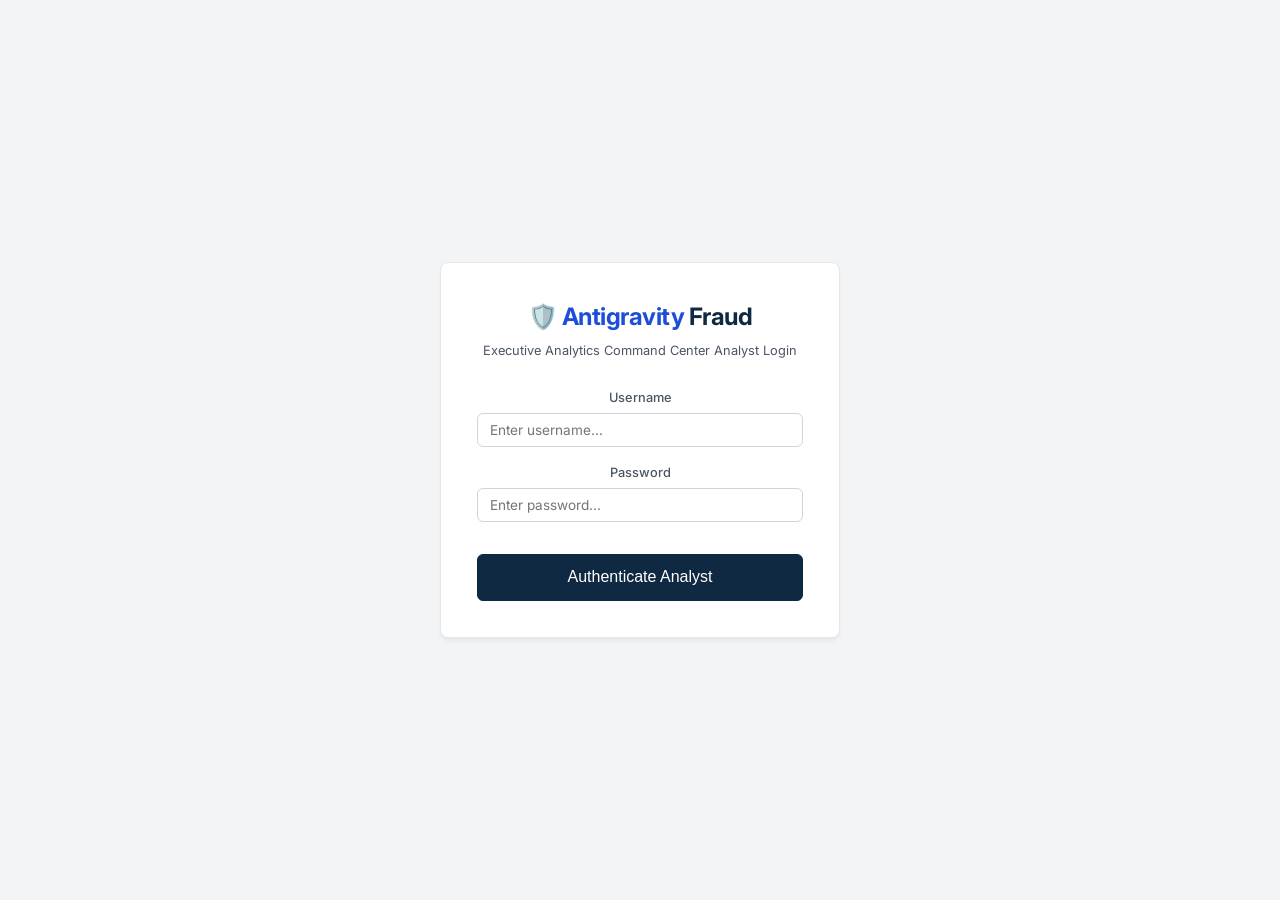
<file: frontend/alerts.html>
<!DOCTYPE html>
<html lang="en">
<head>
    <meta charset="UTF-8">
    <meta name="viewport" content="width=device-width, initial-scale=1.0">
    <title>Alerts Incident Queue - Fraud Command Center</title>
    <link rel="stylesheet" href="css/bank-style.css?v=1.0.2">
</head>
<body>
    <header>
        <a href="index.html?v=1.0.2" class="brand">🛡️ <span>Antigravity</span> Fraud</a>
        <nav class="nav-links">
            <a href="index.html?v=1.0.2" class="nav-link">Dashboard</a>
            <a href="alerts.html?v=1.0.2" class="nav-link active">Alert Queue</a>
            <a href="rules.html?v=1.0.2" class="nav-link">Rules Engine</a>
        </nav>
        <div class="user-profile">
            <div id="analyst-badge" class="user-badge">Analyst: Loading...</div>
            <button id="logout-btn" class="logout-btn">Logout</button>
        </div>
    </header>

    <div class="main-container">
        <div class="card">
            <div class="card-title">
                <span>🚨 Incident Response Queue</span>
                <div style="display: flex; gap: 0.5rem;">
                    <button class="control-btn filter-btn active" data-status="">All Alerts</button>
                    <button class="control-btn filter-btn" data-status="OPEN">Open</button>
                    <button class="control-btn filter-btn" data-status="UNDER_REVIEW">Under Review</button>
                    <button class="control-btn filter-btn" data-status="RESOLVED_SAFE">Resolved (Safe)</button>
                    <button class="control-btn filter-btn" data-status="RESOLVED_FRAUD">Resolved (Fraud)</button>
                </div>
            </div>
            
            <div class="table-container">
                <table>
                    <thead>
                        <tr>
                            <th>ID</th>
                            <th>TX ID</th>
                            <th>Customer</th>
                            <th>Risk score</th>
                            <th>Status</th>
                            <th>Assigned Analyst</th>
                            <th>Date generated</th>
                            <th>Action</th>
                        </tr>
                    </thead>
                    <tbody id="alerts-tbody">
                        <tr>
                            <td colspan="8" style="text-align: center; color: var(--text-muted);">Loading alert queue...</td>
                        </tr>
                    </tbody>
                </table>
            </div>
        </div>
    </div>

    <!-- Alert Detail Modal -->
    <div id="alert-modal" class="modal-backdrop">
        <div class="modal-card">
            <div class="modal-header">
                <div class="modal-title">🔎 Alert Incident Investigation</div>
                <button id="modal-close" class="modal-close">&times;</button>
            </div>
            <div class="modal-body">
                <div id="modal-error" class="badge badge-danger" style="display: none; width: 100%; padding: 0.5rem; margin-bottom: 1rem;"></div>
                
                <h4 style="margin-bottom: 1rem; border-bottom: 1px solid var(--border-color); padding-bottom: 0.5rem;">Incident Profile</h4>
                <div style="display: grid; grid-template-columns: 1fr 1fr; gap: 1rem; margin-bottom: 1.5rem;">
                    <div>
                        <p class="form-label">Alert ID / Risk Index</p>
                        <p id="info-alert-id" style="font-family: var(--font-mono); font-weight: 600;">---</p>
                    </div>
                    <div>
                        <p class="form-label">Transaction ID</p>
                        <p id="info-tx-id" style="font-family: var(--font-mono); font-weight: 600;">---</p>
                    </div>
                    <div>
                        <p class="form-label">Customer ID</p>
                        <p id="info-cust-id" style="font-weight: 600;">---</p>
                    </div>
                    <div>
                        <p class="form-label">Transaction Timestamp</p>
                        <p id="info-timestamp">---</p>
                    </div>
                </div>

                <h4 style="margin-bottom: 1rem; border-bottom: 1px solid var(--border-color); padding-bottom: 0.5rem;">Financial Indicators</h4>
                <div style="display: grid; grid-template-columns: 1fr 1fr 1fr; gap: 1rem; margin-bottom: 1.5rem;">
                    <div>
                        <p class="form-label">Transaction Amount</p>
                        <p id="info-amount" style="font-weight: 600; color: var(--color-danger);">---</p>
                    </div>
                    <div>
                        <p class="form-label">Rolling Avg (Last 10)</p>
                        <p id="info-rolling-avg">---</p>
                    </div>
                    <div>
                        <p class="form-label">Deviation Ratio</p>
                        <p id="info-deviation" style="font-weight: 600;">---</p>
                    </div>
                    <div>
                        <p class="form-label">1-Hour Tx Velocity</p>
                        <p id="info-velocity">---</p>
                    </div>
                    <div>
                        <p class="form-label">Home Zip / Merchant Zip</p>
                        <p id="info-zips">---</p>
                    </div>
                    <div>
                        <p class="form-label">Location Variance</p>
                        <p id="info-zip-mismatch">---</p>
                    </div>
                </div>

                <h4 style="margin-bottom: 1rem; border-bottom: 1px solid var(--border-color); padding-bottom: 0.5rem;">Incident Resolution Deck</h4>
                <div id="resolution-form-section">
                    <div class="form-group">
                        <label class="form-label" for="resolve-status">Resolution Decision</label>
                        <select id="resolve-status" class="form-control">
                            <option value="">-- Choose resolution --</option>
                            <option value="RESOLVED_SAFE">False Positive: Transaction Approved (RESOLVED_SAFE)</option>
                            <option value="RESOLVED_FRAUD">True Fraud: Transaction Blocked & Account Frozen (RESOLVED_FRAUD)</option>
                        </select>
                    </div>
                    <div class="form-group">
                        <label class="form-label" for="resolve-notes">Investigation Notes</label>
                        <textarea id="resolve-notes" class="form-control" placeholder="Provide details on contact with client, verified baseline spending anomalies, etc."></textarea>
                    </div>
                </div>
                
                <div id="resolution-view-section" style="display: none;">
                    <div class="form-group">
                        <p class="form-label">Analyst Resolution Decision</p>
                        <p id="view-resolve-status">---</p>
                    </div>
                    <div class="form-group">
                        <p class="form-label">Analyst Investigation Notes</p>
                        <p id="view-resolve-notes" style="background: rgba(255,255,255,0.02); padding: 0.75rem; border-radius: 6px; border: 1px solid var(--border-color); font-style: italic;">---</p>
                    </div>
                </div>
            </div>
            <div class="modal-footer">
                <button id="modal-cancel-btn" class="control-btn btn-danger">Cancel</button>
                <button id="modal-claim-btn" class="control-btn" style="display: none;">Claim Incident</button>
                <button id="modal-submit-btn" class="control-btn btn-success" style="display: none;">Submit Resolution</button>
            </div>
        </div>
    </div>

    <script type="module" src="js/alerts.js?v=1.0.1"></script>
</body>
</html>
</file>
<file: frontend/css/bank-style.css>
/* Professional Banking & Corporate Stylesheet */

@import url('https://fonts.googleapis.com/css2?family=Inter:wght@300;400;500;600;700&display=swap');

:root {
    --bg-dark: #f3f4f6;            /* Light neutral background */
    --bg-card: #ffffff;            /* Pure white cards */
    --border-color: #e5e7eb;       /* Clean light gray border */
    --text-primary: #111827;       /* Deep charcoal / off-black */
    --text-secondary: #4b5563;     /* Cool gray for secondary text */
    --text-muted: #9ca3af;         /* Muted gray */
    
    --color-primary: #0f2942;      /* Deep Banking Navy Blue */
    --color-primary-light: #1d4ed8;/* Highlight Blue */
    --color-primary-glow: rgba(15, 41, 66, 0.05);
    
    --color-success: #057a55;      /* Dark Green for Safe states */
    --color-warning: #b45309;      /* Dark Amber for Warnings */
    --color-danger: #c2410c;       /* Crimson/Orange-Red for Fraud alerts */
    
    --font-sans: 'Inter', -apple-system, BlinkMacSystemFont, "Segoe UI", Roboto, sans-serif;
    
    --transition-smooth: all 0.2s ease-in-out;
}

* {
    margin: 0;
    padding: 0;
    box-sizing: border-box;
}

body {
    background-color: var(--bg-dark);
    color: var(--text-primary);
    font-family: var(--font-sans);
    min-height: 100vh;
    line-height: 1.5;
    overflow-x: hidden;
}

/* Scrollbar styling */
::-webkit-scrollbar {
    width: 6px;
    height: 6px;
}
::-webkit-scrollbar-track {
    background: var(--bg-dark);
}
::-webkit-scrollbar-thumb {
    background: rgba(0, 0, 0, 0.1);
    border-radius: 3px;
}
::-webkit-scrollbar-thumb:hover {
    background: rgba(0, 0, 0, 0.2);
}

/* Layout Structure */
header {
    background: #ffffff;
    border-bottom: 1px solid var(--border-color);
    position: sticky;
    top: 0;
    z-index: 100;
    padding: 0.85rem 2.5rem;
    display: flex;
    justify-content: space-between;
    align-items: center;
    box-shadow: 0 1px 2px rgba(0, 0, 0, 0.03);
}

.brand {
    display: flex;
    align-items: center;
    gap: 0.6rem;
    font-weight: 700;
    font-size: 1.15rem;
    color: var(--color-primary);
    text-decoration: none;
    letter-spacing: -0.02em;
}

.brand span {
    color: var(--color-primary-light);
}

.nav-links {
    display: flex;
    gap: 0.5rem;
}

.nav-link {
    color: var(--text-secondary);
    text-decoration: none;
    padding: 0.5rem 0.85rem;
    border-radius: 6px;
    font-weight: 500;
    font-size: 0.9rem;
    transition: var(--transition-smooth);
}

.nav-link:hover {
    color: var(--color-primary);
    background: #f3f4f6;
}

.nav-link.active {
    color: var(--color-primary);
    background: #e5e7eb;
    font-weight: 600;
}

.user-profile {
    display: flex;
    align-items: center;
    gap: 1rem;
}

.user-badge {
    background: #f3f4f6;
    border: 1px solid var(--border-color);
    padding: 0.3rem 0.7rem;
    border-radius: 12px;
    font-size: 0.8rem;
    color: var(--text-secondary);
    font-weight: 500;
    display: flex;
    align-items: center;
    gap: 0.4rem;
}

.user-badge::before {
    content: '';
    width: 6px;
    height: 6px;
    background-color: var(--color-success);
    border-radius: 50%;
}

.logout-btn {
    background: transparent;
    border: 1px solid var(--border-color);
    color: var(--text-secondary);
    cursor: pointer;
    font-family: var(--font-sans);
    font-size: 0.8rem;
    font-weight: 500;
    padding: 0.3rem 0.7rem;
    border-radius: 6px;
    transition: var(--transition-smooth);
}

.logout-btn:hover {
    background: #f9fafb;
    color: var(--text-primary);
    border-color: #d1d5db;
}

.main-container {
    max-width: 1400px;
    margin: 2rem auto;
    padding: 0 2.5rem;
}

/* Dashboard Metric Cards */
.metrics-grid {
    display: grid;
    grid-template-columns: repeat(auto-fit, minmax(280px, 1fr));
    gap: 1.5rem;
    margin-bottom: 2rem;
}

.metric-card {
    background: var(--bg-card);
    border: 1px solid var(--border-color);
    border-radius: 8px;
    padding: 1.5rem;
    position: relative;
    overflow: hidden;
    transition: var(--transition-smooth);
    box-shadow: 0 1px 3px rgba(0, 0, 0, 0.05);
}

.metric-card::before {
    content: '';
    position: absolute;
    top: 0;
    left: 0;
    width: 100%;
    height: 3px;
    background: var(--color-primary);
}

.metric-card.alert-card::before {
    background: var(--color-danger);
}

.metric-card.accuracy-card::before {
    background: var(--color-success);
}

.metric-card:hover {
    transform: translateY(-1px);
    box-shadow: 0 4px 6px -1px rgba(0, 0, 0, 0.1), 0 2px 4px -1px rgba(0, 0, 0, 0.06);
}

.metric-title {
    color: var(--text-secondary);
    font-size: 0.75rem;
    font-weight: 600;
    text-transform: uppercase;
    letter-spacing: 0.05em;
    margin-bottom: 0.5rem;
}

.metric-value {
    color: var(--text-primary);
    font-size: 2rem;
    font-weight: 700;
    letter-spacing: -0.02em;
    line-height: 1.2;
}

.metric-subtext {
    font-size: 0.75rem;
    color: var(--text-muted);
    margin-top: 0.4rem;
}

/* Charts and Grid Layouts */
.charts-grid {
    display: grid;
    grid-template-columns: 3fr 2fr;
    gap: 1.5rem;
    margin-bottom: 2rem;
}

@media (max-width: 1024px) {
    .charts-grid {
        grid-template-columns: 1fr;
    }
}

.card {
    background: var(--bg-card);
    border: 1px solid var(--border-color);
    border-radius: 8px;
    padding: 1.5rem;
    margin-bottom: 1.5rem;
    box-shadow: 0 1px 3px rgba(0, 0, 0, 0.05);
}

.card-title {
    font-size: 1rem;
    font-weight: 600;
    color: var(--color-primary);
    margin-bottom: 1.25rem;
    display: flex;
    justify-content: space-between;
    align-items: center;
    border-bottom: 1px solid #f3f4f6;
    padding-bottom: 0.75rem;
}

.chart-container {
    position: relative;
    height: 320px;
    width: 100%;
}

/* Live Control Panel */
.panel-grid {
    display: grid;
    grid-template-columns: 1fr 1fr;
    gap: 1.5rem;
    margin-bottom: 2rem;
}

@media (max-width: 768px) {
    .panel-grid {
        grid-template-columns: 1fr;
    }
}

.control-btn {
    background: var(--color-primary);
    border: 1px solid var(--color-primary);
    color: #ffffff;
    padding: 0.55rem 1.25rem;
    border-radius: 6px;
    font-weight: 500;
    font-size: 0.85rem;
    cursor: pointer;
    display: inline-flex;
    align-items: center;
    gap: 0.4rem;
    transition: var(--transition-smooth);
}

.control-btn:hover {
    background: #1c3d5d;
    border-color: #1c3d5d;
    box-shadow: 0 2px 4px rgba(0, 0, 0, 0.1);
}

.control-btn.btn-danger {
    background: #dc2626;
    border-color: #dc2626;
    color: #ffffff;
}

.control-btn.btn-danger:hover {
    background: #b91c1c;
    border-color: #b91c1c;
}

.control-btn.btn-success {
    background: #16a34a;
    border-color: #16a34a;
    color: #ffffff;
}

.control-btn.btn-success:hover {
    background: #15803d;
    border-color: #15803d;
}

.control-btn:disabled {
    opacity: 0.5;
    cursor: not-allowed;
    background: #e5e7eb;
    border-color: #d1d5db;
    color: var(--text-muted);
}

/* Tables */
.table-container {
    overflow-x: auto;
}

table {
    width: 100%;
    border-collapse: collapse;
    text-align: left;
    font-size: 0.85rem;
}

th {
    background: #f9fafb;
    border-bottom: 1px solid var(--border-color);
    padding: 0.75rem 1rem;
    color: var(--text-secondary);
    font-weight: 600;
    text-transform: uppercase;
    font-size: 0.7rem;
    letter-spacing: 0.05em;
}

td {
    border-bottom: 1px solid var(--border-color);
    padding: 0.75rem 1rem;
    color: var(--text-primary);
}

tr:hover td {
    background: #f9fafb;
}

/* Status Badges */
.badge {
    padding: 0.2rem 0.5rem;
    border-radius: 4px;
    font-size: 0.7rem;
    font-weight: 600;
    text-transform: uppercase;
    display: inline-flex;
    align-items: center;
}

.badge-danger {
    background: #fee2e2;
    color: #991b1b;
}

.badge-success {
    background: #d1fae5;
    color: #065f46;
}

.badge-warning {
    background: #fef3c7;
    color: #92400e;
}

.badge-info {
    background: #dbeafe;
    color: #1e40af;
}

/* Modals */
.modal-backdrop {
    position: fixed;
    top: 0;
    left: 0;
    width: 100%;
    height: 100%;
    background: rgba(17, 24, 39, 0.5);
    display: flex;
    justify-content: center;
    align-items: center;
    z-index: 1000;
    opacity: 0;
    pointer-events: none;
    transition: var(--transition-smooth);
}

.modal-backdrop.show {
    opacity: 1;
    pointer-events: auto;
}

.modal-card {
    background: #ffffff;
    border-radius: 8px;
    width: 90%;
    max-width: 650px;
    overflow: hidden;
    box-shadow: 0 20px 25px -5px rgba(0, 0, 0, 0.1), 0 10px 10px -5px rgba(0, 0, 0, 0.04);
    transform: scale(0.95);
    transition: var(--transition-smooth);
    color: var(--text-primary);
    border: 1px solid var(--border-color);
}

.modal-backdrop.show .modal-card {
    transform: scale(1);
}

.modal-header {
    background: #f9fafb;
    border-bottom: 1px solid var(--border-color);
    padding: 1rem 1.5rem;
    display: flex;
    justify-content: space-between;
    align-items: center;
}

.modal-title {
    font-size: 1.1rem;
    font-weight: 600;
    color: var(--color-primary);
}

.modal-close {
    background: transparent;
    border: none;
    color: var(--text-secondary);
    font-size: 1.35rem;
    cursor: pointer;
    transition: var(--transition-smooth);
}

.modal-close:hover {
    color: var(--text-primary);
}

.modal-body {
    padding: 1.5rem;
    max-height: 70vh;
    overflow-y: auto;
}

.modal-footer {
    border-top: 1px solid var(--border-color);
    padding: 1rem 1.5rem;
    display: flex;
    justify-content: flex-end;
    gap: 0.75rem;
    background: #f9fafb;
}

/* Forms */
.form-group {
    margin-bottom: 1rem;
}

.form-label {
    display: block;
    color: var(--text-secondary);
    font-size: 0.8rem;
    font-weight: 500;
    margin-bottom: 0.35rem;
}

.form-control {
    width: 100%;
    background: #ffffff;
    border: 1px solid #d1d5db;
    border-radius: 6px;
    padding: 0.5rem 0.75rem;
    color: var(--text-primary);
    font-family: var(--font-sans);
    font-size: 0.85rem;
    transition: var(--transition-smooth);
}

.form-control:focus {
    outline: none;
    border-color: var(--color-primary-light);
    box-shadow: 0 0 0 3px rgba(37, 99, 235, 0.15);
}

textarea.form-control {
    resize: vertical;
    min-height: 80px;
}

/* Login Page Layout */
.login-wrapper {
    display: flex;
    justify-content: center;
    align-items: center;
    min-height: 100vh;
    padding: 2rem;
}

.login-card {
    background: #ffffff;
    border: 1px solid var(--border-color);
    border-radius: 8px;
    width: 100%;
    max-width: 400px;
    padding: 2.25rem;
    box-shadow: 0 4px 6px -1px rgba(0, 0, 0, 0.05), 0 2px 4px -1px rgba(0, 0, 0, 0.025);
    text-align: center;
}

.login-brand {
    font-size: 1.5rem;
    font-weight: 700;
    color: var(--color-primary);
    margin-bottom: 0.35rem;
    letter-spacing: -0.02em;
}

.login-brand span {
    color: var(--color-primary-light);
}

.login-subtitle {
    color: var(--text-secondary);
    font-size: 0.8rem;
    margin-bottom: 1.75rem;
}

/* Rules Editor Grid */
.rules-grid {
    display: grid;
    grid-template-columns: repeat(auto-fill, minmax(320px, 1fr));
    gap: 1.5rem;
}

.rule-item-card {
    background: #ffffff;
    border: 1px solid var(--border-color);
    border-radius: 8px;
    padding: 1.25rem;
    transition: var(--transition-smooth);
    display: flex;
    flex-direction: column;
    justify-content: space-between;
    box-shadow: 0 1px 2px rgba(0, 0, 0, 0.02);
}

.rule-item-card:hover {
    border-color: #cbd5e1;
    box-shadow: 0 4px 6px -1px rgba(0, 0, 0, 0.05);
}

.rule-header {
    display: flex;
    justify-content: space-between;
    align-items: flex-start;
    margin-bottom: 0.5rem;
}

.rule-name {
    font-weight: 600;
    font-size: 0.95rem;
    color: var(--color-primary);
}

.rule-desc {
    font-size: 0.8rem;
    color: var(--text-secondary);
    margin-bottom: 0.75rem;
}

.rule-formula {
    background: #f3f4f6;
    border: 1px solid var(--border-color);
    padding: 0.4rem 0.6rem;
    border-radius: 4px;
    font-family: var(--font-mono);
    font-size: 0.75rem;
    color: var(--color-primary-light);
    margin-bottom: 0.75rem;
    display: inline-block;
}

.rule-modifier {
    display: flex;
    justify-content: space-between;
    align-items: center;
    font-size: 0.8rem;
    border-top: 1px solid #f3f4f6;
    padding-top: 0.5rem;
}

.rule-actions {
    display: flex;
    gap: 0.5rem;
    margin-top: 0.75rem;
}

.action-btn-icon {
    background: transparent;
    border: none;
    cursor: pointer;
    font-size: 1rem;
    color: var(--text-secondary);
    transition: var(--transition-smooth);
}

.action-btn-icon:hover {
    color: var(--text-primary);
}

/* Alert Toast notifications */
.toast-container {
    position: fixed;
    bottom: 2rem;
    right: 2rem;
    z-index: 9999;
    display: flex;
    flex-direction: column;
    gap: 0.5rem;
}

.toast {
    background: #ffffff;
    border: 1px solid #fca5a5;
    border-left: 4px solid #ef4444;
    color: var(--text-primary);
    padding: 0.85rem 1.25rem;
    border-radius: 6px;
    box-shadow: 0 10px 15px -3px rgba(0, 0, 0, 0.1), 0 4px 6px -2px rgba(0, 0, 0, 0.05);
    display: flex;
    align-items: center;
    gap: 0.6rem;
    font-size: 0.8rem;
    min-width: 320px;
    max-width: 450px;
    animation: slideIn 0.2s cubic-bezier(0.16, 1, 0.3, 1);
}

@keyframes slideIn {
    from {
        transform: translateX(100%);
        opacity: 0;
    }
    to {
        transform: translateX(0);
        opacity: 1;
    }
}
</file>
